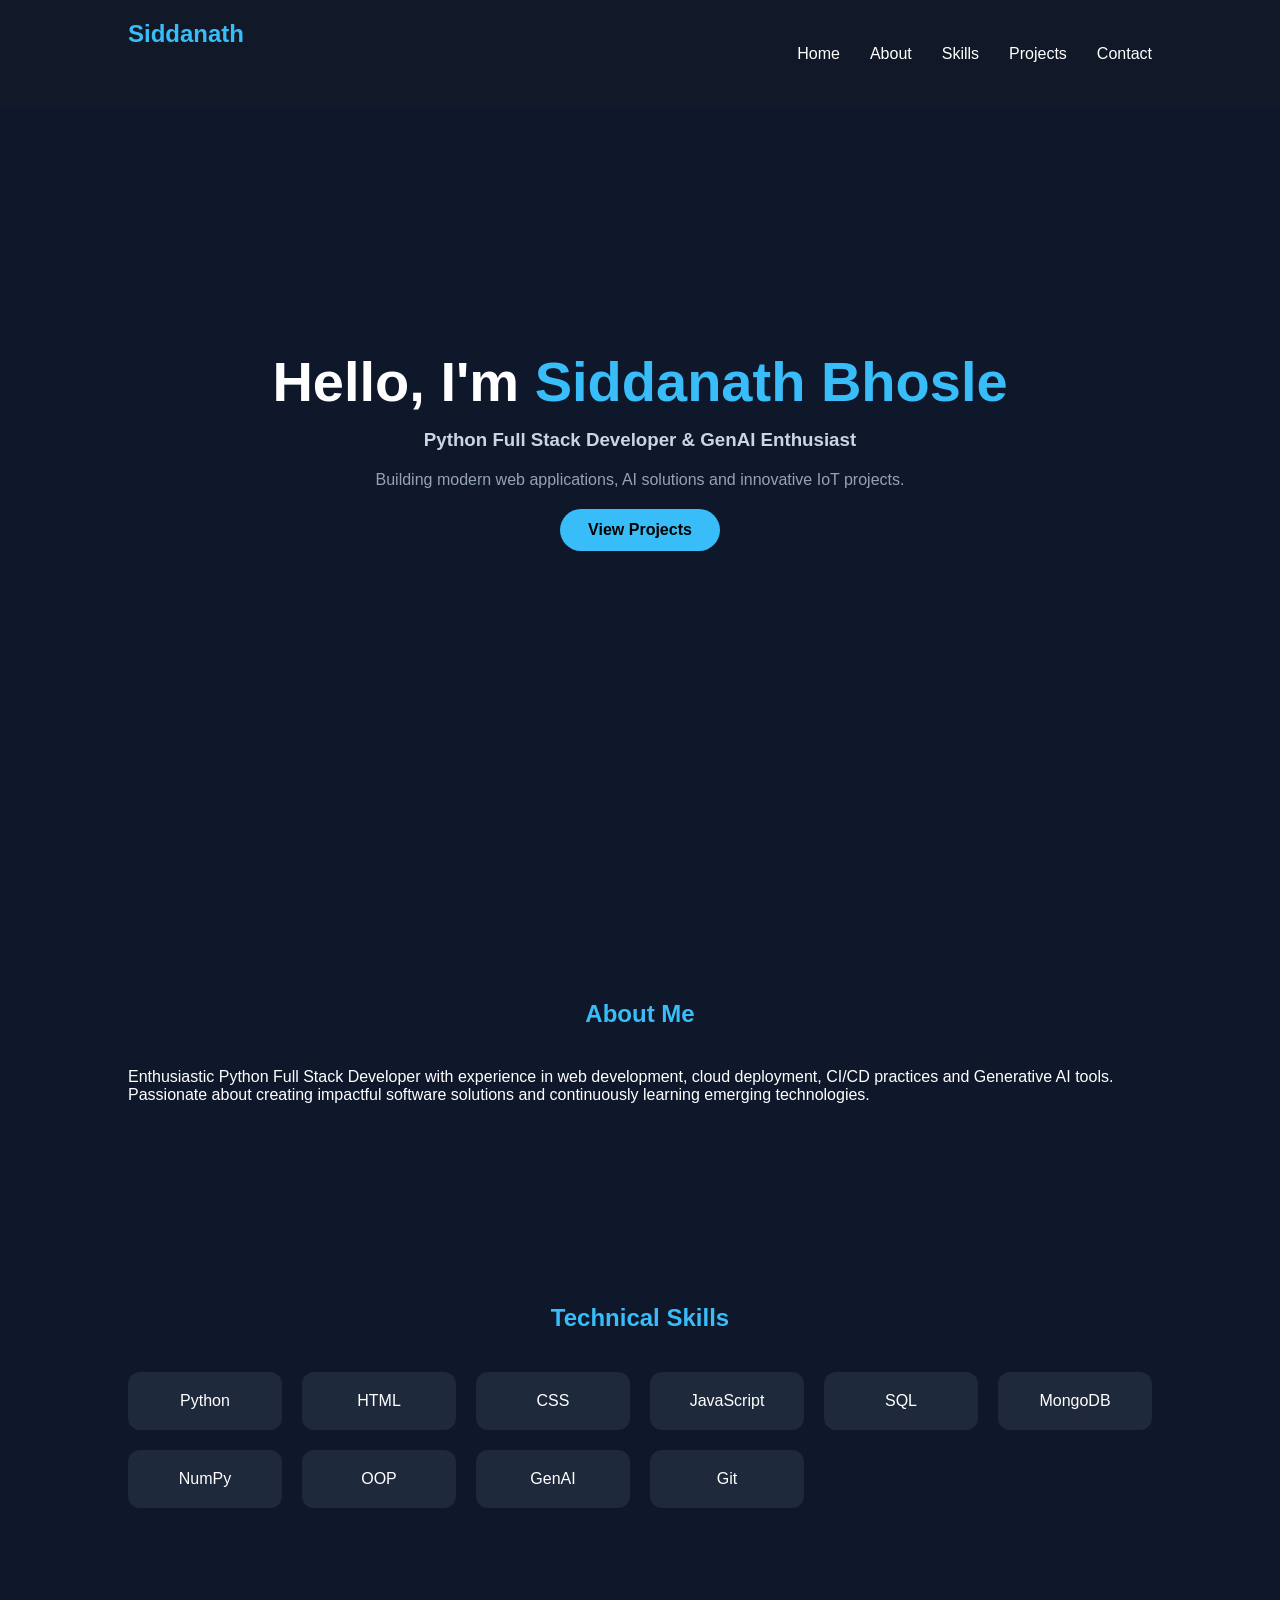
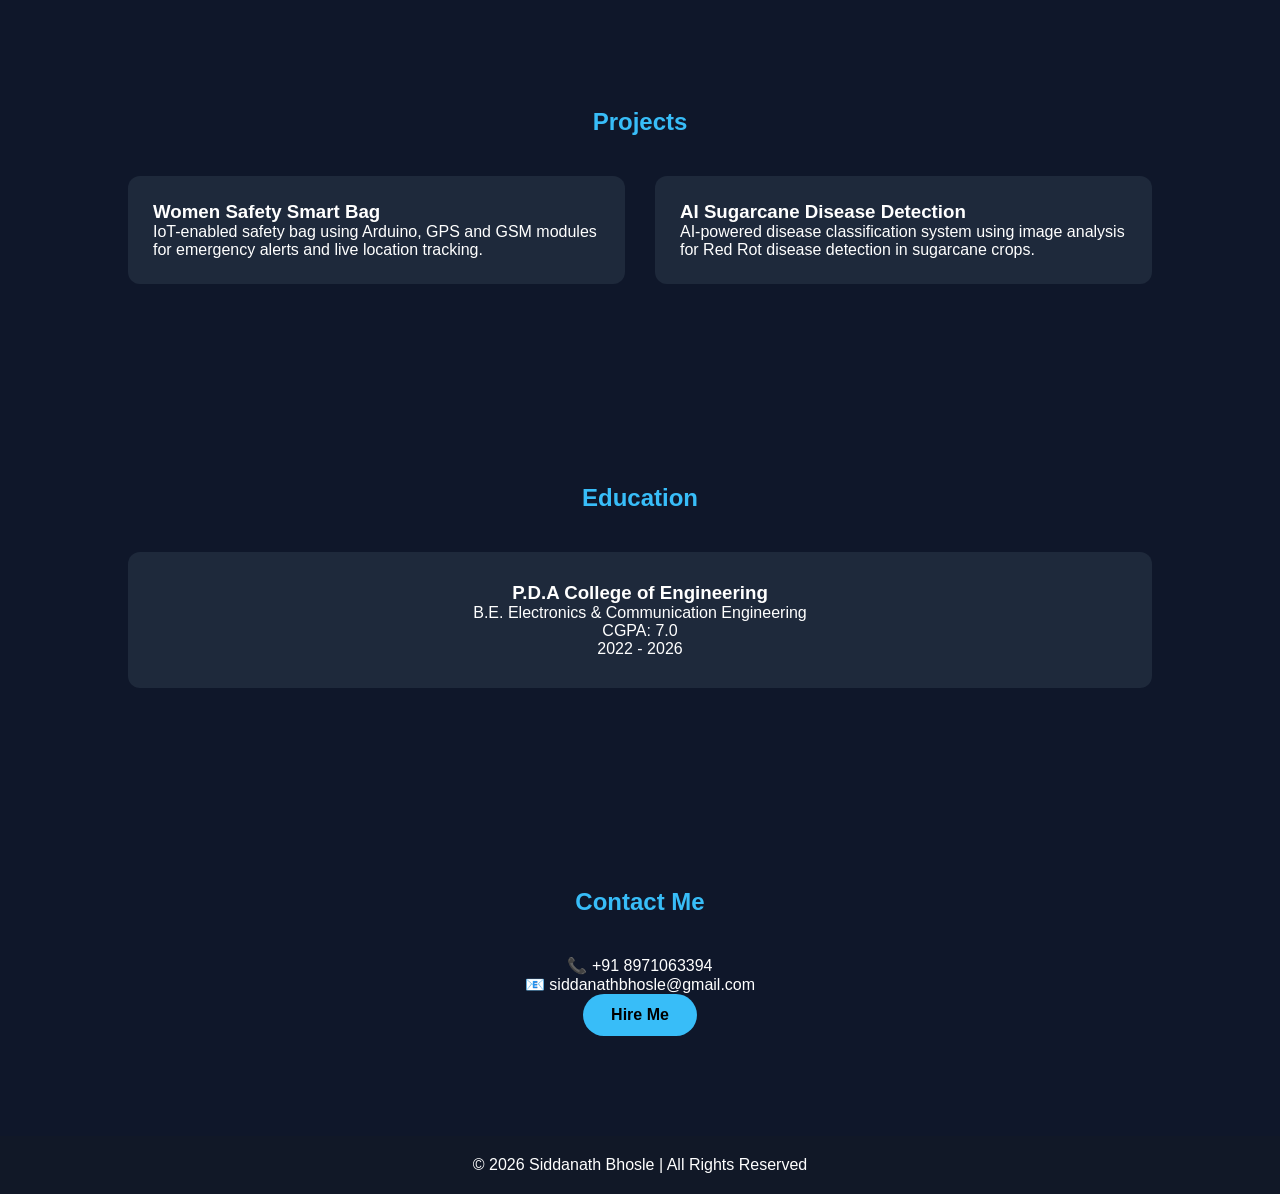
<file: index.html>
<!DOCTYPE html>
<html lang="en">
<head>
    <meta charset="UTF-8">
    <meta name="viewport" content="width=device-width, initial-scale=1.0">
    <title>Siddanath Bhosle | Portfolio</title>
    <link rel="stylesheet" href="style.css">
    <script defer src="script.js"></script>
</head>
<body>

<header>
    <nav>
        <h2 class="logo">Siddanath</h2>

        <ul class="nav-links">
            <li><a href="#home">Home</a></li>
            <li><a href="#about">About</a></li>
            <li><a href="#skills">Skills</a></li>
            <li><a href="#projects">Projects</a></li>
            <li><a href="#contact">Contact</a></li>
        </ul>
    </nav>
</header>

<section id="home" class="hero">
    <div class="hero-content">
        <h1>Hello, I'm <span>Siddanath Bhosle</span></h1>
        <h3>Python Full Stack Developer & GenAI Enthusiast</h3>
        <p>
            Building modern web applications, AI solutions and innovative IoT projects.
        </p>

        <a href="#projects" class="btn">View Projects</a>
    </div>
</section>

<section id="about">
    <h2>About Me</h2>

    <p>
        Enthusiastic Python Full Stack Developer with experience in web development,
        cloud deployment, CI/CD practices and Generative AI tools.
        Passionate about creating impactful software solutions and continuously
        learning emerging technologies.
    </p>
</section>

<section id="skills">
    <h2>Technical Skills</h2>

    <div class="skills-container">

        <div class="card">Python</div>
        <div class="card">HTML</div>
        <div class="card">CSS</div>
        <div class="card">JavaScript</div>
        <div class="card">SQL</div>
        <div class="card">MongoDB</div>
        <div class="card">NumPy</div>
        <div class="card">OOP</div>
        <div class="card">GenAI</div>
        <div class="card">Git</div>

    </div>
</section>

<section id="projects">
    <h2>Projects</h2>

    <div class="project-container">

        <div class="project-card">
            <h3>Women Safety Smart Bag</h3>

            <p>
                IoT-enabled safety bag using Arduino, GPS and GSM modules
                for emergency alerts and live location tracking.
            </p>
        </div>

        <div class="project-card">
            <h3>AI Sugarcane Disease Detection</h3>

            <p>
                AI-powered disease classification system using image analysis
                for Red Rot disease detection in sugarcane crops.
            </p>
        </div>

    </div>
</section>

<section id="education">
    <h2>Education</h2>

    <div class="edu-card">
        <h3>P.D.A College of Engineering</h3>
        <p>B.E. Electronics & Communication Engineering</p>
        <p>CGPA: 7.0</p>
        <p>2022 - 2026</p>
    </div>
</section>

<section id="contact">
    <h2>Contact Me</h2>

    <p>📞 +91 8971063394</p>
    <p>📧 siddanathbhosle@gmail.com</p>

    <a href="mailto:siddanathbhosle@gmail.com" class="btn">
        Hire Me
    </a>
</section>

<footer>
    <p>© 2026 Siddanath Bhosle | All Rights Reserved</p>
</footer>

</body>
</html>
</file>
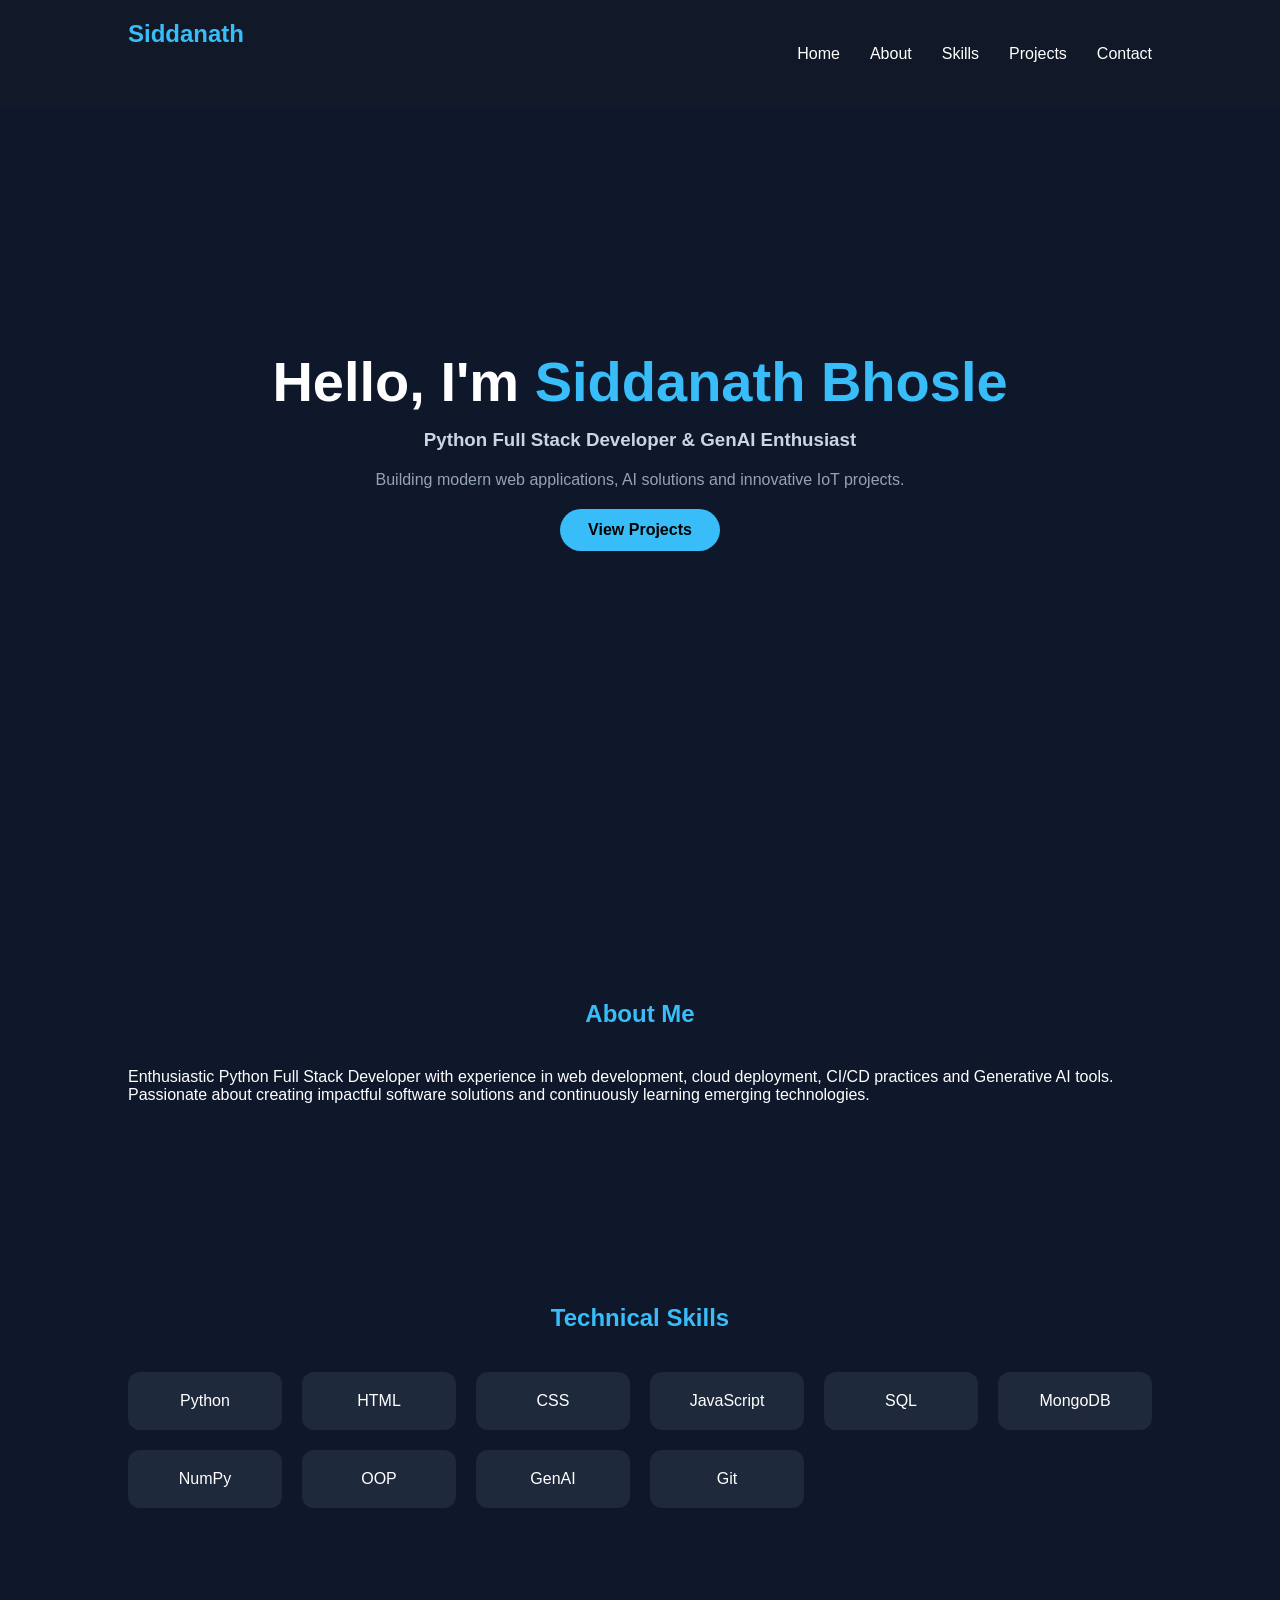
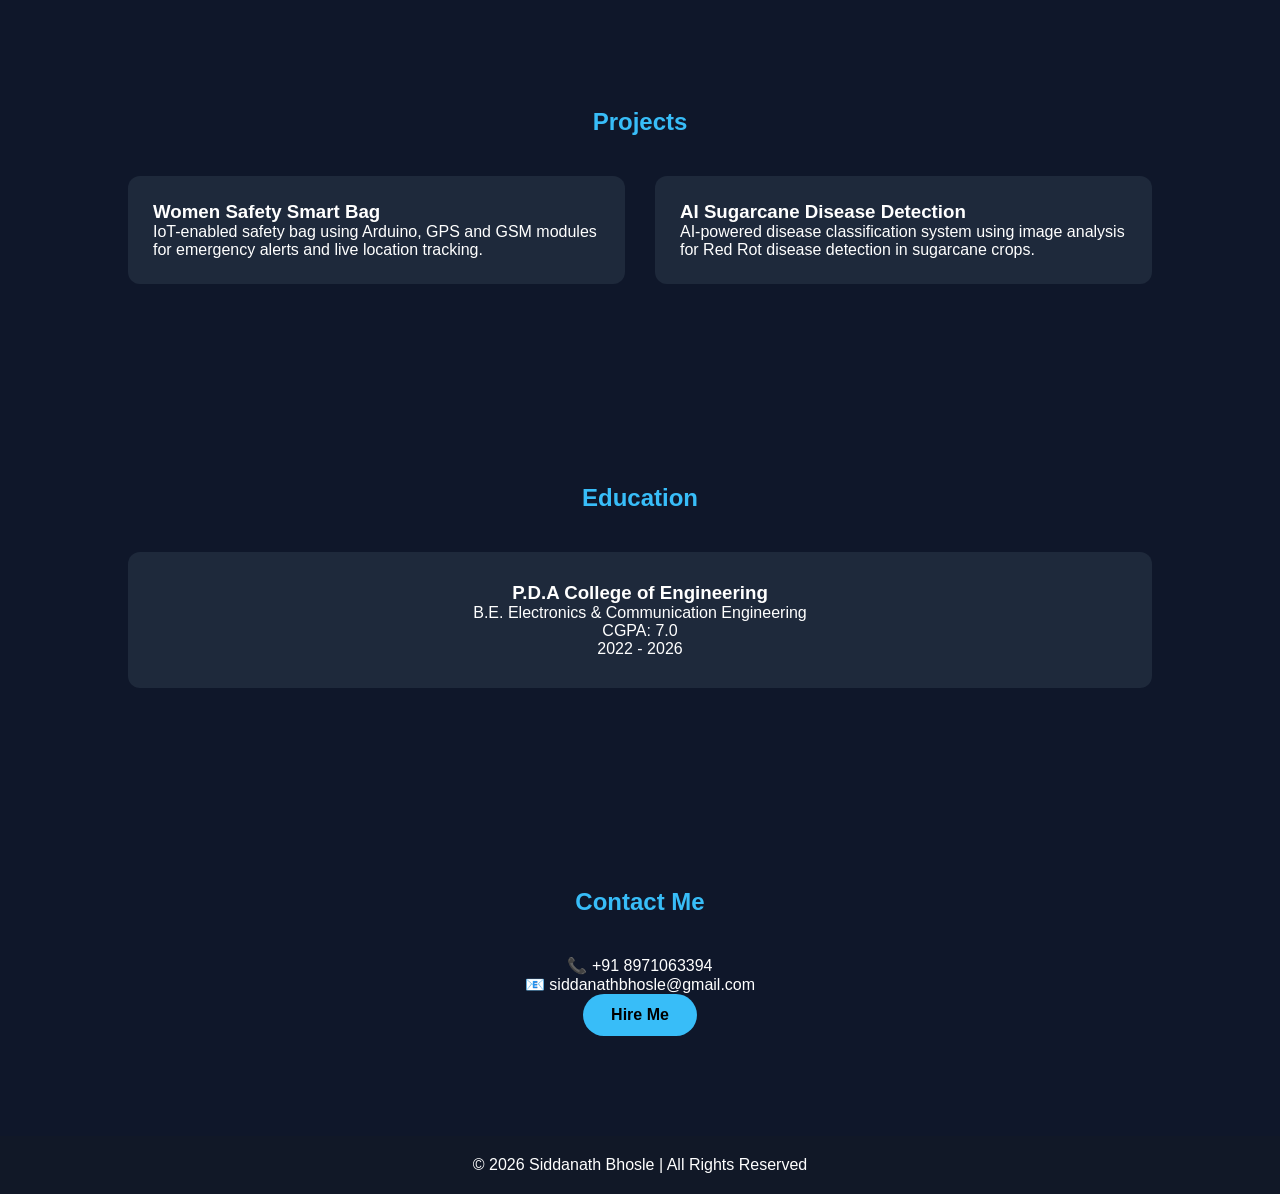
<file: pp.html>
<!DOCTYPE html>
<html lang="en">
<head>
    <meta charset="UTF-8">
    <meta name="viewport" content="width=device-width, initial-scale=1.0">
    <title>Siddanath Bhosle | Portfolio</title>
    <link rel="stylesheet" href="pp.css">
    <script defer src="pp.js"></script>
</head>
<body>

<header>
    <nav>
        <h2 class="logo">Siddanath</h2>

        <ul class="nav-links">
            <li><a href="#home">Home</a></li>
            <li><a href="#about">About</a></li>
            <li><a href="#skills">Skills</a></li>
            <li><a href="#projects">Projects</a></li>
            <li><a href="#contact">Contact</a></li>
        </ul>
    </nav>
</header>

<section id="home" class="hero">
    <div class="hero-content">
        <h1>Hello, I'm <span>Siddanath Bhosle</span></h1>
        <h3>Python Full Stack Developer & GenAI Enthusiast</h3>
        <p>
            Building modern web applications, AI solutions and innovative IoT projects.
        </p>

        <a href="#projects" class="btn">View Projects</a>
    </div>
</section>

<section id="about">
    <h2>About Me</h2>

    <p>
        Enthusiastic Python Full Stack Developer with experience in web development,
        cloud deployment, CI/CD practices and Generative AI tools.
        Passionate about creating impactful software solutions and continuously
        learning emerging technologies.
    </p>
</section>

<section id="skills">
    <h2>Technical Skills</h2>

    <div class="skills-container">

        <div class="card">Python</div>
        <div class="card">HTML</div>
        <div class="card">CSS</div>
        <div class="card">JavaScript</div>
        <div class="card">SQL</div>
        <div class="card">MongoDB</div>
        <div class="card">NumPy</div>
        <div class="card">OOP</div>
        <div class="card">GenAI</div>
        <div class="card">Git</div>

    </div>
</section>

<section id="projects">
    <h2>Projects</h2>

    <div class="project-container">

        <div class="project-card">
            <h3>Women Safety Smart Bag</h3>

            <p>
                IoT-enabled safety bag using Arduino, GPS and GSM modules
                for emergency alerts and live location tracking.
            </p>
        </div>

        <div class="project-card">
            <h3>AI Sugarcane Disease Detection</h3>

            <p>
                AI-powered disease classification system using image analysis
                for Red Rot disease detection in sugarcane crops.
            </p>
        </div>

    </div>
</section>

<section id="education">
    <h2>Education</h2>

    <div class="edu-card">
        <h3>P.D.A College of Engineering</h3>
        <p>B.E. Electronics & Communication Engineering</p>
        <p>CGPA: 7.0</p>
        <p>2022 - 2026</p>
    </div>
</section>

<section id="contact">
    <h2>Contact Me</h2>

    <p>📞 +91 8971063394</p>
    <p>📧 siddanathbhosle@gmail.com</p>

    <a href="mailto:siddanathbhosle@gmail.com" class="btn">
        Hire Me
    </a>
</section>

<footer>
    <p>© 2026 Siddanath Bhosle | All Rights Reserved</p>
</footer>

</body>
</html>
</file>
<file: style.css>
*{
    margin:0;
    padding:0;
    box-sizing:border-box;
    font-family:'Poppins',sans-serif;
}

html{
    scroll-behavior:smooth;
}

body{
    background:#0f172a;
    color:white;
}

header{
    position:fixed;
    width:100%;
    top:0;
    background:#111827;
    padding:20px 10%;
    z-index:1000;
}

nav{
    display:flex;
    justify-content:space-between;
    align-items:center;
}

.logo{
    color:#38bdf8;
}

.nav-links{
    display:flex;
    gap:30px;
    list-style:none;
}

.nav-links a{
    color:white;
    text-decoration:none;
    transition:0.3s;
}

.nav-links a:hover{
    color:#38bdf8;
}

.hero{
    height:100vh;
    display:flex;
    justify-content:center;
    align-items:center;
    text-align:center;
    padding:20px;
}

.hero h1{
    font-size:3.5rem;
}

.hero span{
    color:#38bdf8;
}

.hero h3{
    margin-top:15px;
    color:#cbd5e1;
}

.hero p{
    margin:20px auto;
    max-width:700px;
    color:#94a3b8;
}

.btn{
    display:inline-block;
    padding:12px 28px;
    background:#38bdf8;
    color:black;
    text-decoration:none;
    border-radius:30px;
    font-weight:bold;
    transition:.3s;
}

.btn:hover{
    transform:translateY(-5px);
}

section{
    padding:100px 10%;
}

h2{
    text-align:center;
    margin-bottom:40px;
    color:#38bdf8;
}

.skills-container{
    display:grid;
    grid-template-columns:repeat(auto-fit,minmax(150px,1fr));
    gap:20px;
}

.card{
    background:#1e293b;
    padding:20px;
    text-align:center;
    border-radius:12px;
    transition:0.3s;
}

.card:hover{
    transform:translateY(-8px);
}

.project-container{
    display:grid;
    grid-template-columns:repeat(auto-fit,minmax(300px,1fr));
    gap:30px;
}

.project-card{
    background:#1e293b;
    padding:25px;
    border-radius:12px;
    transition:0.3s;
}

.project-card:hover{
    transform:scale(1.03);
}

.edu-card{
    text-align:center;
    background:#1e293b;
    padding:30px;
    border-radius:12px;
}

#contact{
    text-align:center;
}

footer{
    text-align:center;
    padding:20px;
    background:#111827;
}
</file>
<file: pp.css>
*{
    margin:0;
    padding:0;
    box-sizing:border-box;
    font-family:'Poppins',sans-serif;
}

html{
    scroll-behavior:smooth;
}

body{
    background:#0f172a;
    color:white;
}

header{
    position:fixed;
    width:100%;
    top:0;
    background:#111827;
    padding:20px 10%;
    z-index:1000;
}

nav{
    display:flex;
    justify-content:space-between;
    align-items:center;
}

.logo{
    color:#38bdf8;
}

.nav-links{
    display:flex;
    gap:30px;
    list-style:none;
}

.nav-links a{
    color:white;
    text-decoration:none;
    transition:0.3s;
}

.nav-links a:hover{
    color:#38bdf8;
}

.hero{
    height:100vh;
    display:flex;
    justify-content:center;
    align-items:center;
    text-align:center;
    padding:20px;
}

.hero h1{
    font-size:3.5rem;
}

.hero span{
    color:#38bdf8;
}

.hero h3{
    margin-top:15px;
    color:#cbd5e1;
}

.hero p{
    margin:20px auto;
    max-width:700px;
    color:#94a3b8;
}

.btn{
    display:inline-block;
    padding:12px 28px;
    background:#38bdf8;
    color:black;
    text-decoration:none;
    border-radius:30px;
    font-weight:bold;
    transition:.3s;
}

.btn:hover{
    transform:translateY(-5px);
}

section{
    padding:100px 10%;
}

h2{
    text-align:center;
    margin-bottom:40px;
    color:#38bdf8;
}

.skills-container{
    display:grid;
    grid-template-columns:repeat(auto-fit,minmax(150px,1fr));
    gap:20px;
}

.card{
    background:#1e293b;
    padding:20px;
    text-align:center;
    border-radius:12px;
    transition:0.3s;
}

.card:hover{
    transform:translateY(-8px);
}

.project-container{
    display:grid;
    grid-template-columns:repeat(auto-fit,minmax(300px,1fr));
    gap:30px;
}

.project-card{
    background:#1e293b;
    padding:25px;
    border-radius:12px;
    transition:0.3s;
}

.project-card:hover{
    transform:scale(1.03);
}

.edu-card{
    text-align:center;
    background:#1e293b;
    padding:30px;
    border-radius:12px;
}

#contact{
    text-align:center;
}

footer{
    text-align:center;
    padding:20px;
    background:#111827;
}
</file>
